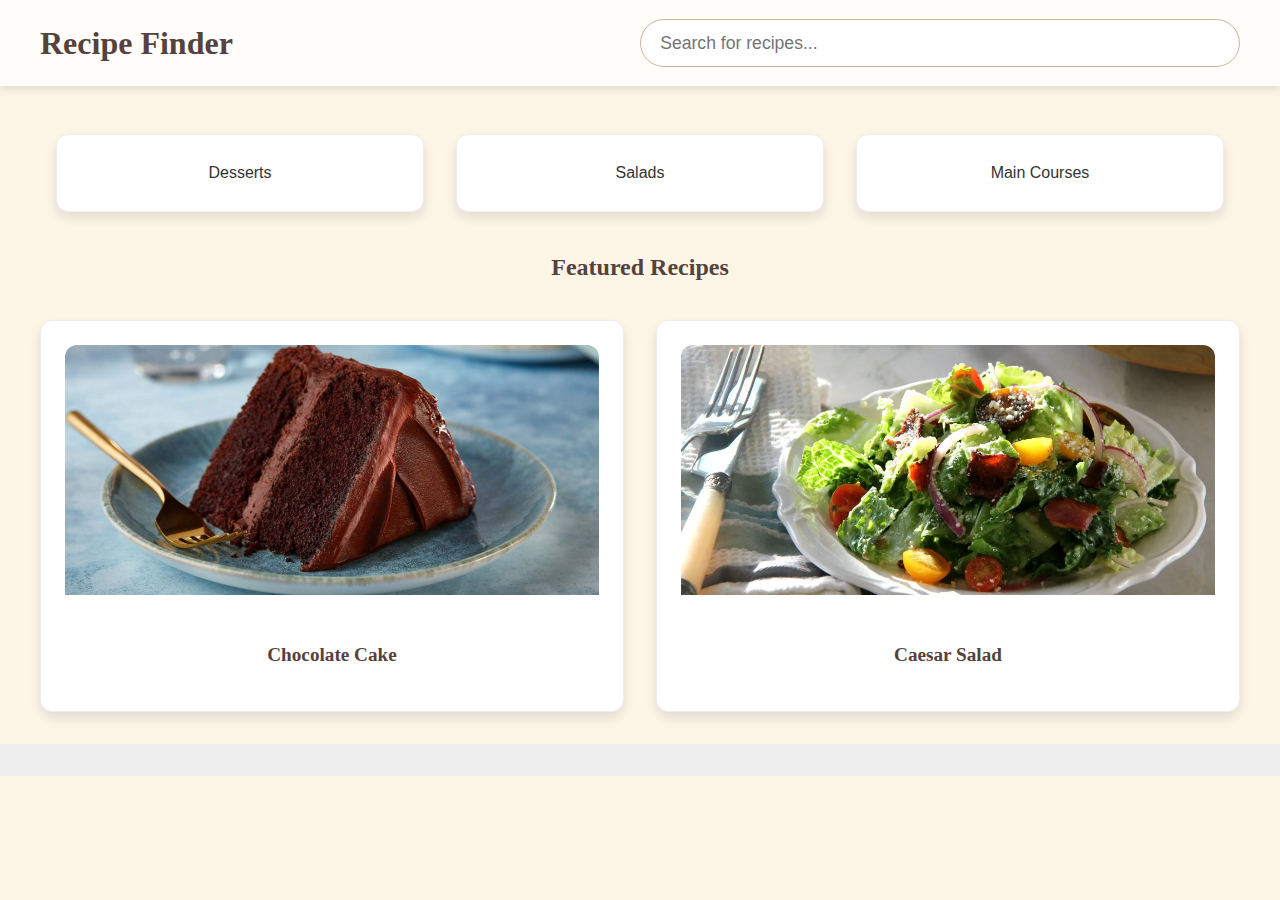
<file: index.html>
<!DOCTYPE html>
<html lang="en">
<head>
    <meta charset="UTF-8">
    <meta name="viewport" content="width=device-width, initial-scale=1.0">
    <title>Recipe Finder</title>
    <link rel="stylesheet" href="style.css">
</head>
<body>
    <header>
        <div class="header-content">
            <h1>Recipe Finder</h1>
            <input type="text" id="searchBar" placeholder="Search for recipes...">
        </div>
    </header>

    <main>
        <section id="categories">
            <div class="category-grid">
                <a href="category.html?cat=desserts" class="category-item">Desserts</a>
                <a href="category.html?cat=salads" class="category-item">Salads</a>
                <a href="category.html?cat=main" class="category-item">Main Courses</a>
            </div>
        </section>

        <section id="featured">
            <h2>Featured Recipes</h2>
            <div class="recipe-grid">
                <a href="recipe.html?id=1" class="recipe-card">
                    <img src="cake.jpg" alt="Chocolate Cake">
                    <h3>Chocolate Cake</h3>
                </a>
                <a href="recipe.html?id=2" class="recipe-card">
                    <img src="salad.jpg" alt="Caesar Salad">
                    <h3>Caesar Salad</h3>
                </a>
            </div>
        </section>
    </main>
    <footer></footer>
    <script src="script.js"></script>
</body>
</html>
</file>
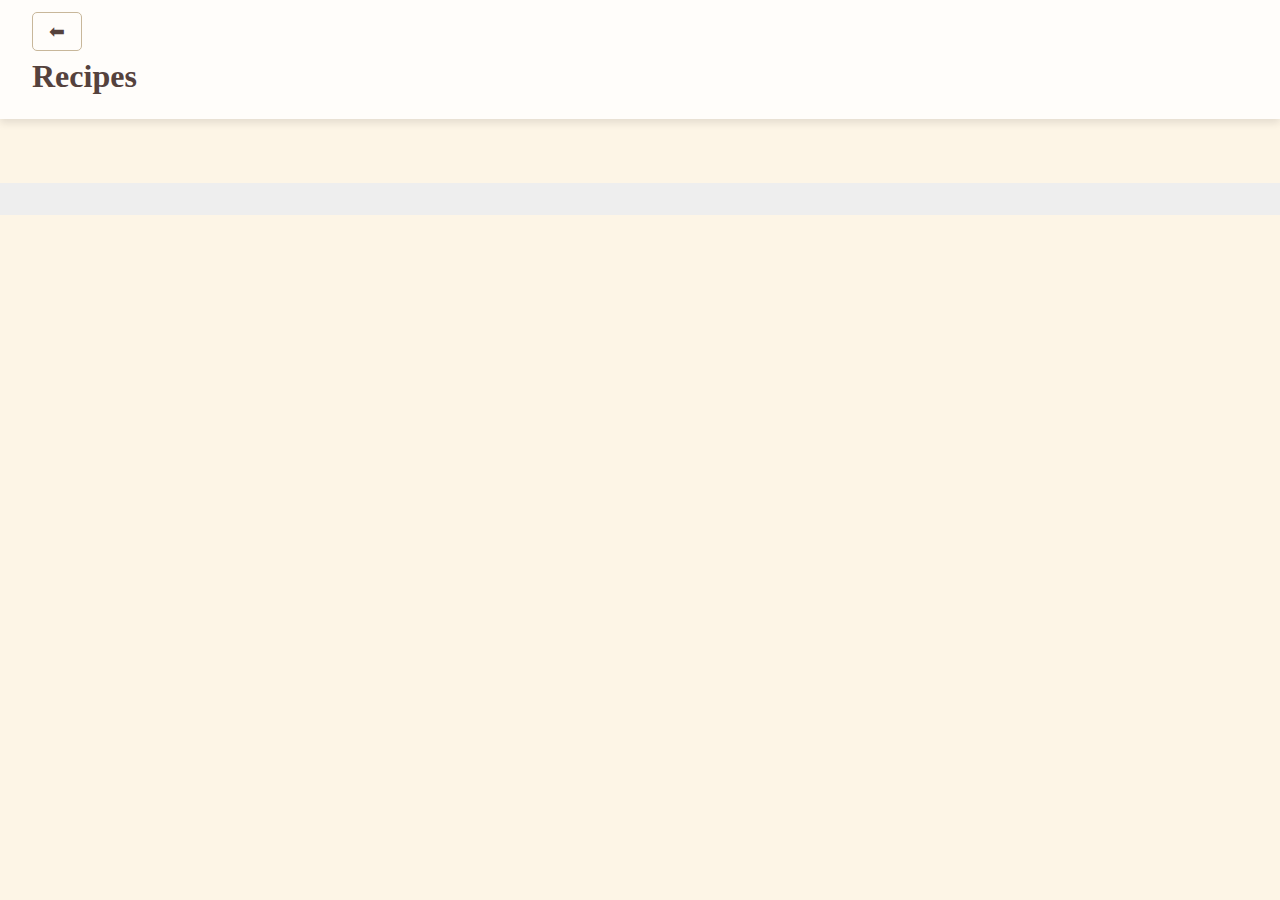
<file: category.html>
<!DOCTYPE html>
<html lang="en">
<head>
    <meta charset="UTF-8">
    <meta name="viewport" content="width=device-width, initial-scale=1.0">
    <title>Category Recipes</title>
    <link rel="stylesheet" href="style.css">
</head>
<body>
    <header>
        <a href="javascript:history.back()" class="back-button"> ⬅ </a>
        <div class="header-title"><h1>Recipes</h1></div>
    </header>
    <main id="category-recipes">
        <div class="recipe-grid"></div>
    </main>
    <footer></footer>
    <script src="script.js"></script>
</body>
</html>
</file>
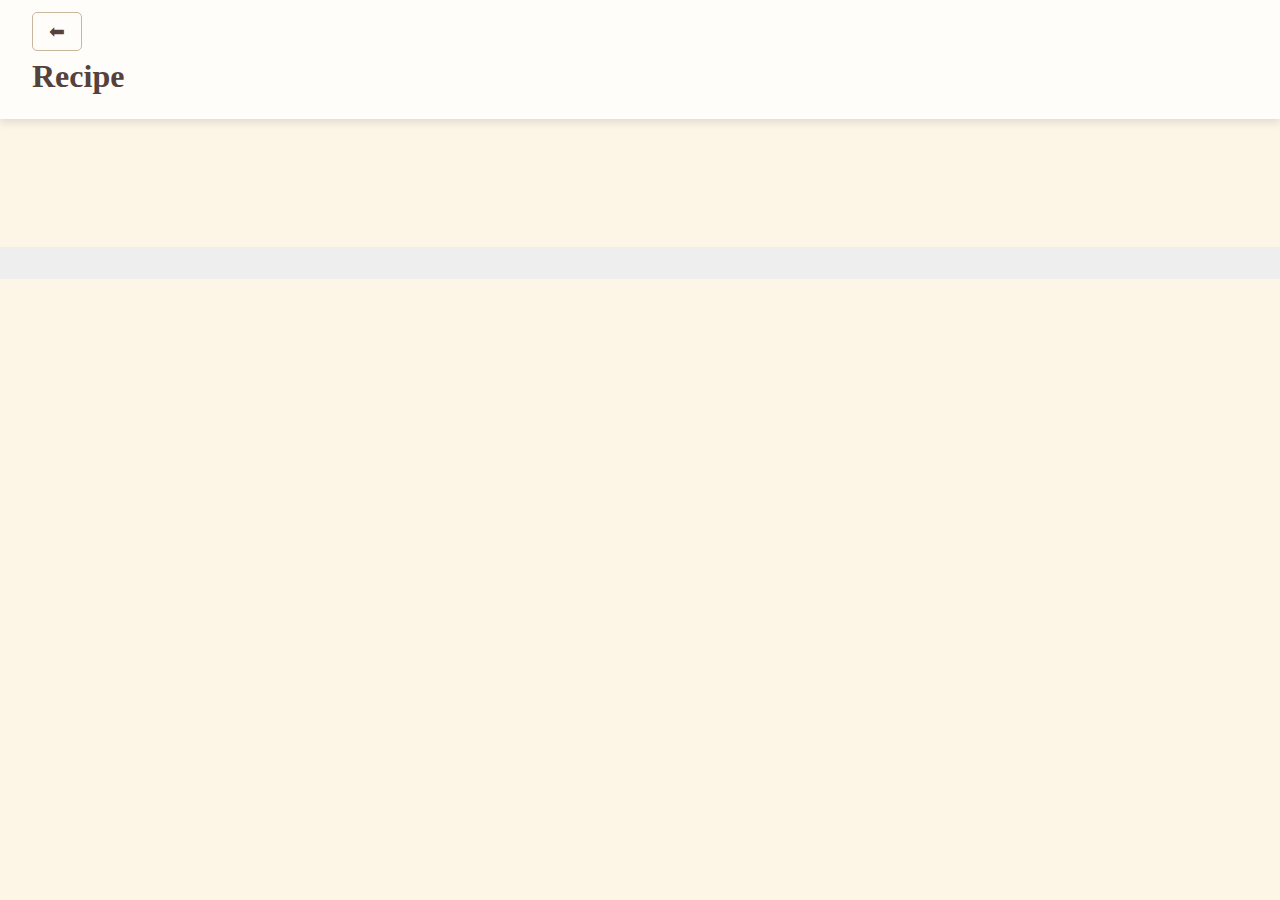
<file: recipe.html>
<!DOCTYPE html>
<html lang="en">
<head>
    <meta charset="UTF-8">
    <meta name="viewport" content="width=device-width, initial-scale=1.0">
    <title>Recipe Details</title>
    <link rel="stylesheet" href="style.css">
</head>
<body>
    <header>
        <a href="javascript:history.back()" class="back-button"> ⬅ </a>
        <div class="header-title"><h1>Recipe</h1></div>
    </header>
    <main id="recipe-details"></main>
    <footer></footer>
    <script src="script.js"></script>
</body>
</html>
</file>
<file: style.css>
body {
    font-family: 'Roboto', sans-serif; 
    margin: 0;
    line-height: 1.7;
    background: #fdf5e6; 
    color: #333;
    overflow-x: hidden;
}

@import url('https://fonts.googleapis.com/css2?family=Playfair+Display:wght@400;700&family=Roboto:wght@400;700&display=swap');

h1, h2, h3 {
    font-family: 'Playfair Display', serif;
    font-weight: 700;
    color: #55423d; 
}

header {
    background: rgba(255, 255, 255, 0.8);
    padding: 1rem 2rem;
    box-shadow: 0 4px 8px rgba(0, 0, 0, 0.1);
    position: sticky;
    top: 0;
    z-index: 100;
}

.header-content {
    display: flex;
    align-items: center;
    max-width: 1200px;
    margin: 0 auto;
}

header h1 {
    margin: 0;
    font-size: 2rem;
    flex: 1;
}


.back-button {
    text-decoration: none;
    color: #55423d;
    font-size: 1.2rem;
    padding: 0.5rem 1rem;
    border: 1px solid #c8b79a; 
    border-radius: 5px;
    transition: background-color 0.2s, color 0.2s;
    font-family: 'Roboto', sans-serif;
}

.back-button:hover {
    background-color: #c8b79a; 
    color: white;
}


#searchBar {
    padding: 0.8rem 1.2rem;
    border: 1px solid #c8b79a;
    border-radius: 25px;
    width: 50%;
    font-size: 1.1rem;
    box-sizing: border-box;
    transition: box-shadow 0.3s;
    font-family: 'Roboto', sans-serif;
}

#searchBar:focus {
    outline: none;
    box-shadow: 0 0 5px rgba(199, 179, 154, 0.5);
}

main {
    max-width: 1200px;
    margin: 2rem auto;
    padding: 0 2rem;
}


#categories h2, #featured h2{
    text-align: center;
    margin-bottom: 2rem;
}

.category-grid {
    display: grid;
    grid-template-columns: repeat(auto-fit, minmax(200px, 1fr)); /* Adjusted minmax */
    grid-gap: 2rem; 
    padding: 1rem;
}

.category-item, .recipe-card {
    background: #fff;
    padding: 1.5rem;
    border-radius: 12px;
    text-decoration: none;
    color: #333;
    box-shadow: 0 6px 12px rgba(0, 0, 0, 0.1);
    transition: transform 0.3s, box-shadow 0.3s;
    border: 1px solid #eee;
    text-align: center;
}

.category-item:hover, .recipe-card:hover {
    transform: translateY(-5px);
    box-shadow: 0 8px 16px rgba(0, 0, 0, 0.15);
}


.recipe-grid {
    display: grid;
    grid-template-columns: repeat(auto-fit, minmax(300px, 1fr));
    grid-gap: 2rem;
}

.recipe-card img {
    width: 100%;
    height: 250px; 
    object-fit: cover;
    border-top-left-radius: 12px;
    border-top-right-radius: 12px;
}

.recipe-card h3 {
    padding: 1rem;
    font-size: 1.2rem;
    text-align: center;
    margin-bottom: 0;
}


#recipe-details {
    padding: 2rem;
}

#recipe-details img {
    width: 100%;
    max-height: 600px;
    object-fit: cover;
    border-radius: 12px;
    margin-bottom: 2rem;
    box-shadow: 0 6px 12px rgba(0, 0, 0, 0.1);
}

#recipe-details h2, #recipe-details h3 {
    text-align: center;
    margin-bottom: 1rem;
}

#recipe-details ul, #recipe-details ol {
    margin: 1rem auto;
    max-width: 800px;
    padding-left: 2rem;
}

#recipe-details li{
    margin-bottom: 0.5rem;
    font-size: 1.1rem;
}

footer{
    text-align: center;
    padding: 1rem;
    background-color: #eee;
    margin-top: 2rem;
}
</file>
